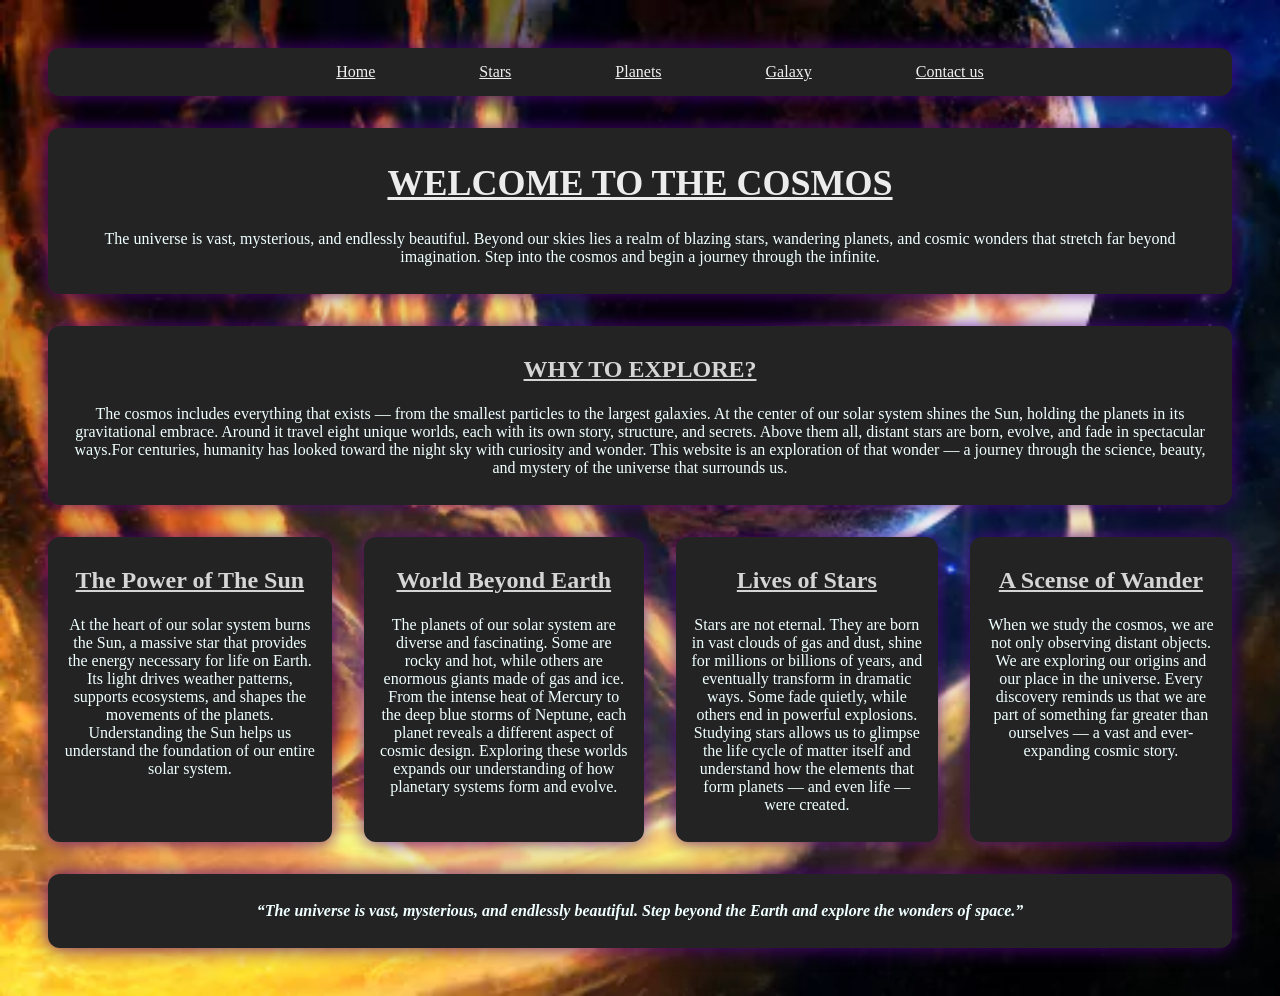
<file: index.html>
<!DOCTYPE html>
<html>
    <head>
        <title>
            Cosmos
        </title>
        <link rel="stylesheet"  href="Homepage.css">
    </head>
    <body class="Cards-container">
        <nav class="cards" style="grid-area: box1;">
            <ul class="navlist">
                <li><a href="Index.html">Home</a></li>
                <li><a href="Stars.html">Stars</a></li>
                <li><a href="Planets.html">Planets</a></li>
                <li><a href="Galaxy.html">Galaxy</a></li>
                <li><a href="Contactus.html">Contact us</a></li>
            </ul>
        </nav>
        <div class="cards" style="grid-area: box2;">
            <h1>WELCOME TO THE COSMOS</h1>
            <p>
                The universe is vast, mysterious, and endlessly beautiful. Beyond our skies lies a realm of blazing stars, wandering planets, and cosmic wonders that stretch far beyond imagination. Step into the cosmos and begin a journey through the infinite.
            </p>
        </div>
        <div class="cards" style="grid-area: box3;">
            <h2>WHY TO EXPLORE?</h2>
            <p>
                The cosmos includes everything that exists — from the smallest particles to the largest galaxies. At the center of our solar system shines the Sun, holding the planets in its gravitational embrace. Around it travel eight unique worlds, each with its own story, structure, and secrets. Above them all, distant stars are born, evolve, and fade in spectacular ways.For centuries, humanity has looked toward the night sky with curiosity and wonder. This website is an exploration of that wonder — a journey through the science, beauty, and mystery of the universe that surrounds us.
            </p>
        </div>
        <div class="cards" style="grid-area: box4;">
            <h2>The Power of The Sun</h2>
            <p>
                At the heart of our solar system burns the Sun, a massive star that provides the energy necessary for life on Earth. Its light drives weather patterns, supports ecosystems, and shapes the movements of the planets. Understanding the Sun helps us understand the foundation of our entire solar system.
            </p>
        </div>
        <div class="cards" style="grid-area: box5;">
            <h2>World Beyond Earth</h2>
            <p>
                The planets of our solar system are diverse and fascinating. Some are rocky and hot, while others are enormous giants made of gas and ice. From the intense heat of Mercury to the deep blue storms of Neptune, each planet reveals a different aspect of cosmic design. Exploring these worlds expands our understanding of how planetary systems form and evolve.
            </p>
        </div>
        <div class="cards" style="grid-area: box6;">
            <h2>Lives of Stars</h2>
            <p>
                Stars are not eternal. They are born in vast clouds of gas and dust, shine for millions or billions of years, and eventually transform in dramatic ways. Some fade quietly, while others end in powerful explosions. Studying stars allows us to glimpse the life cycle of matter itself and understand how the elements that form planets — and even life — were created.
            </p>
        </div>
        <div class="cards" style="grid-area: box7;">
            <h2>A Scense of Wander</h2>
            <p>
                When we study the cosmos, we are not only observing distant objects. We are exploring our origins and our place in the universe. Every discovery reminds us that we are part of something far greater than ourselves — a vast and ever-expanding cosmic story.
            </p>
        </div>
        <div class="cards" style="grid-area: box8;">
            <p>
                <b>
                    <i>“The universe is vast, mysterious, and endlessly beautiful.
                      Step beyond the Earth and explore the wonders of space.”
                    </i>
                </b>
            </p>
        </div>
    </body>

</html>
</file>
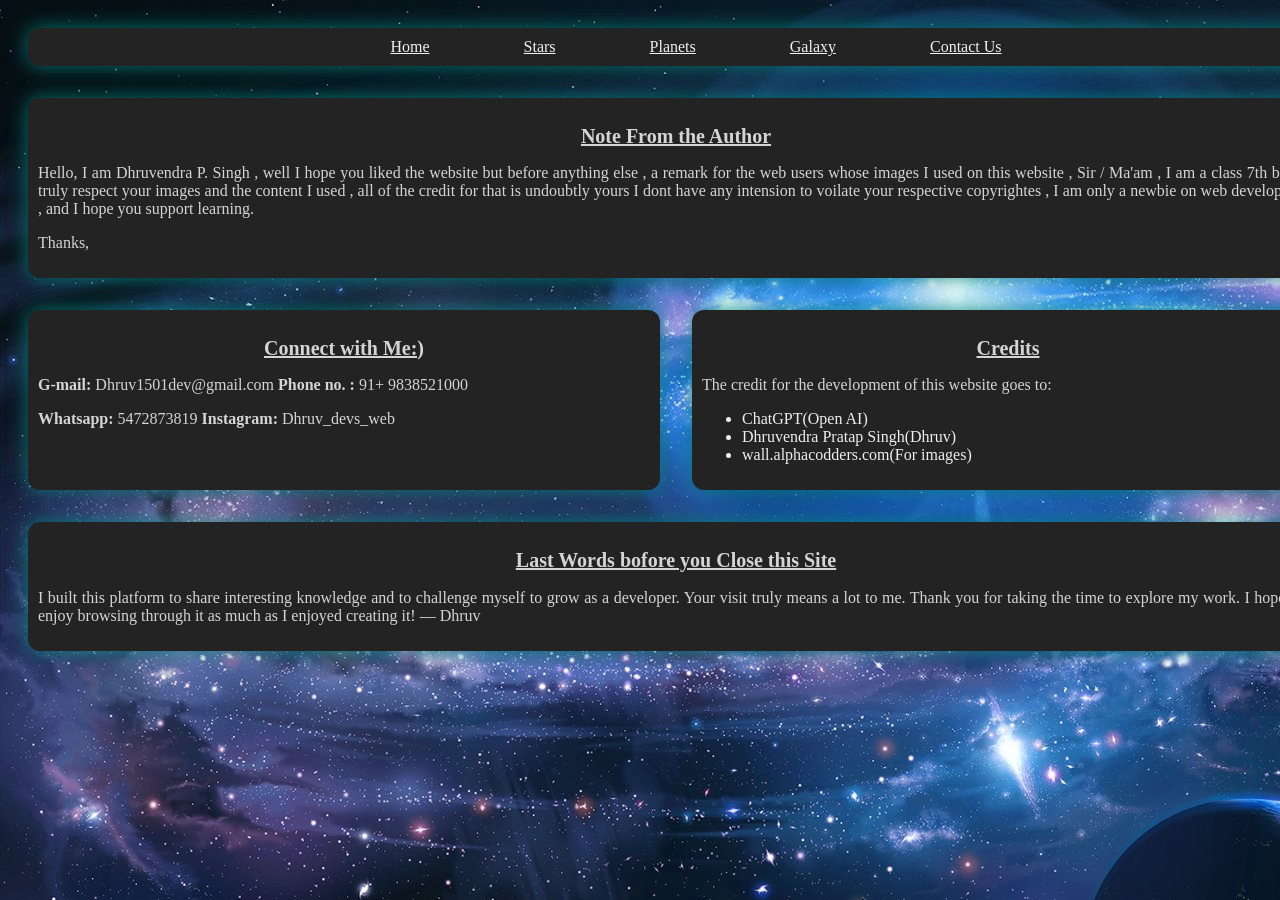
<file: ContactUs.html>
<!DOCTYPE html>
<html>
    <head>
        <title>Cosmos</title>
        <link rel="stylesheet" href="ContactUs.css">
    </head>
    <body class="card-container">
            <nav class="cards" style="grid-area: box1;">
                <ul class="navlist">
                    <li><a href="Index.html">Home</a></li>
                    <li><a href="Stars.html">Stars</a></li>
                    <li><a href="Planets.html">Planets</a></li>
                    <li><a href="Galaxy.html">Galaxy</a></li>
                    <li><a href="ContactUs.html">Contact Us</a></li>
                </ul>
            </nav>
        <div class="cards" style="grid-area: box2;">
            <h2><b>Note From the Author</b></h2>
            <p>
                Hello, I am Dhruvendra P. Singh , well I hope you liked the website 
                but before anything else , a remark for the web users whose images I used on this website , 
                Sir / Ma'am , I am a class 7th boy , I truly respect your images and the content I used , all of the credit for that is undoubtly yours
                I dont have any intension to voilate your respective copyrightes , I am only a newbie on web development , and I hope you support learning.
            </p>
            <p>
                Thanks,
            </p>
        </div>
        <div class="cards" style="grid-area: box3;">
            <h2>Connect with Me:)</h2>
            <p><b>G-mail:</b> <a>Dhruv1501dev@gmail.com</a>  <b>Phone no. :</b> <a>91+ 9838521000</a></p>
            <p><b>Whatsapp: </b><a>5472873819</a> <b>Instagram: </b><a>Dhruv_devs_web</a></p>

        </div>
        <div class="cards" style="grid-area: box4;">
            <h2>Credits</h2>
            <p>The credit for the development of this website goes to:</p>
            <ul>
                <li>ChatGPT(Open AI)</li>
                <li>Dhruvendra Pratap Singh(Dhruv)</li>
                <li>wall.alphacodders.com(For images)</li>
            </ul>
        </div>
        <div class="cards" style="grid-area: box5;">
            <h2>Last Words bofore you Close this Site</h2>
            <p>
                I built this platform to share interesting knowledge and to challenge myself to grow as a developer. Your visit truly means a lot to me.
                 Thank you for taking the time to explore my work. I hope you enjoy browsing through it as much as I enjoyed creating it!
                — Dhruv
            </p>
        </div>
    </body>

</html>
</file>
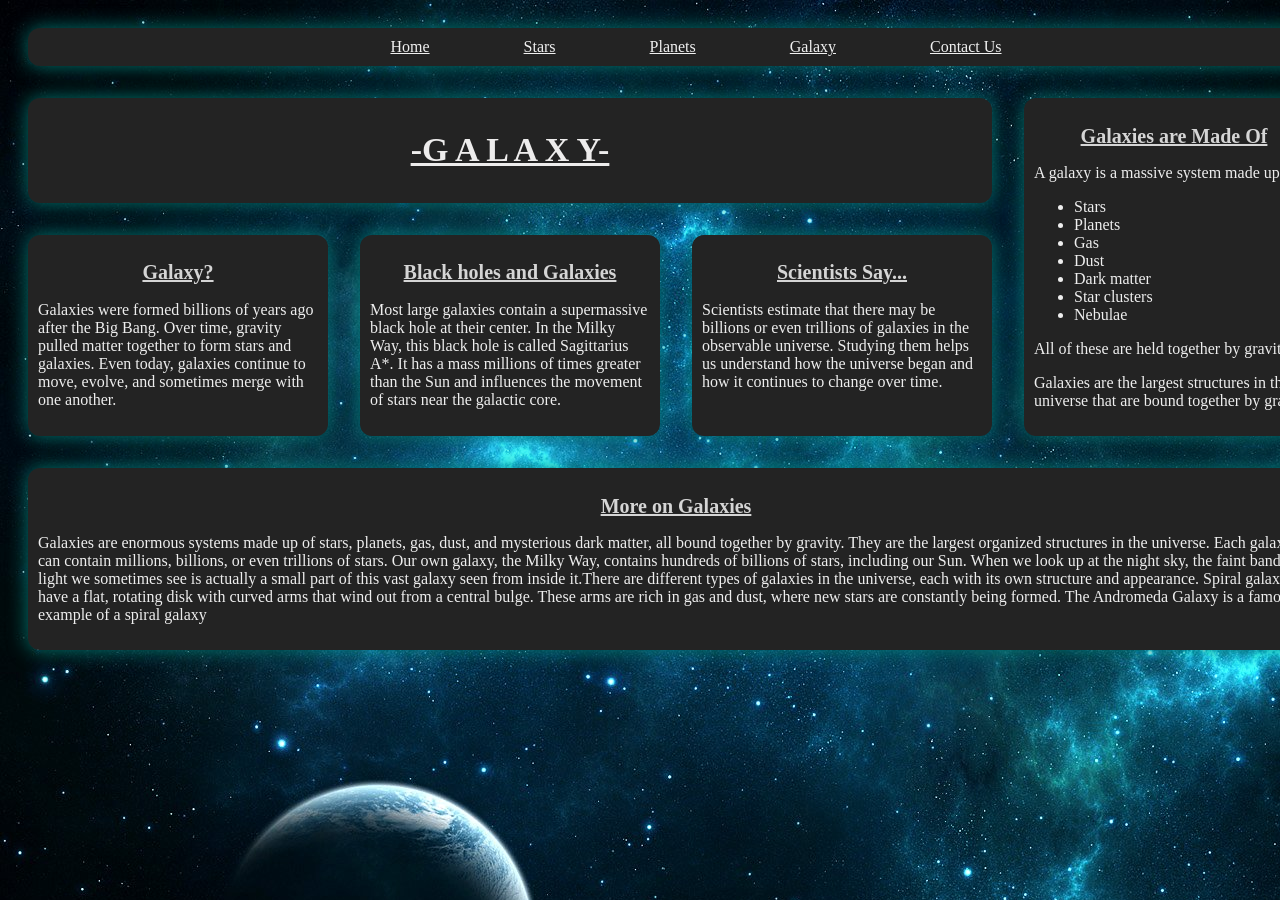
<file: Galaxy.html>
<!DOCTYPE html>
<html>
    <head>
        <title>Cosmos</title>
        <link rel="stylesheet" href="Galaxy.css">
    </head>
    <body class="card-container">
            <nav class="cards" style="grid-area: box1;">
                <ul class="navlist">
                    <li><a href="Index.html">Home</a></li>
                    <li><a href="Stars.html">Stars</a></li>
                    <li><a href="Planets.html">Planets</a></li>
                    <li><a href="Galaxy.html">Galaxy</a></li>
                    <li><a href="ContactUs.html">Contact Us</a></li>
                </ul>
            </nav>
        <div class="cards" style="grid-area: box2;">
            <h1><b>-G  A  L  A   X  Y-</b></h1>
        </div>
        <div class="cards" style="grid-area: box3;">
            <h2>Galaxy?</h2>
            <p>
                Galaxies were formed billions of years ago after the Big Bang. Over time, 
                gravity pulled matter together to form stars and galaxies. Even today, 
                galaxies continue to move, evolve, and sometimes merge with one another.
            </p>
        </div>
        <div class="cards" style="grid-area: box4;">
            <h2>Black holes and Galaxies</h2>
            <p>
                Most large galaxies contain a supermassive black hole at their center. 
                In the Milky Way, this black hole is called Sagittarius A*. It has a mass 
                millions of times greater than the Sun and influences the movement of 
                stars near the galactic core.
            </p>
        </div>
        <div class="cards" style="grid-area: box5;">
            <h2>Galaxies are Made Of</h2>
            <p>A galaxy is a massive system made up of:</p>
            <ul>
                <li>Stars</li>
                <li>Planets</li>
                <li>Gas</li>
                <li>Dust</li>
                <li>Dark matter</li>
                <li>Star clusters</li>
                <li>Nebulae</li>
            </ul>
            <p>All of these are held together by gravity.</p>
            <p>Galaxies are the largest structures in the universe that are bound together 
                by gravity.
            </p>
        </div>
        <div class="cards" style="grid-area: box6;">
            <h2>Scientists Say...</h2>
            <p>
                Scientists estimate that there may be billions or even trillions of 
                galaxies in the observable universe. Studying them helps us understand 
                how the universe began and how it continues to change over time.
            </p>
        </div>
        <div class="cards" style="grid-area: box7;">
            <h2>More on Galaxies</h2>
            <p>
                Galaxies are enormous systems made up of stars, planets, gas, dust, and mysterious
                 dark matter, all bound together by gravity. They are the largest organized 
                 structures in the universe. Each galaxy can contain millions, billions, or even 
                 trillions of stars. Our own galaxy, the Milky Way, contains hundreds of billions 
                 of stars, including our Sun. When we look up at the night sky, the faint band of 
                 light we sometimes see is actually a small part of this vast galaxy seen from 
                 inside it.There are different types of galaxies in the universe, each with its 
                 own structure and appearance. Spiral galaxies have a flat, rotating disk with 
                 curved arms that wind out from a central bulge. These arms are rich in gas 
                 and dust, where new stars are constantly being formed. The Andromeda Galaxy 
                is a famous example of a spiral galaxy
            </p>
        </div>
    </body>

</html>
</file>
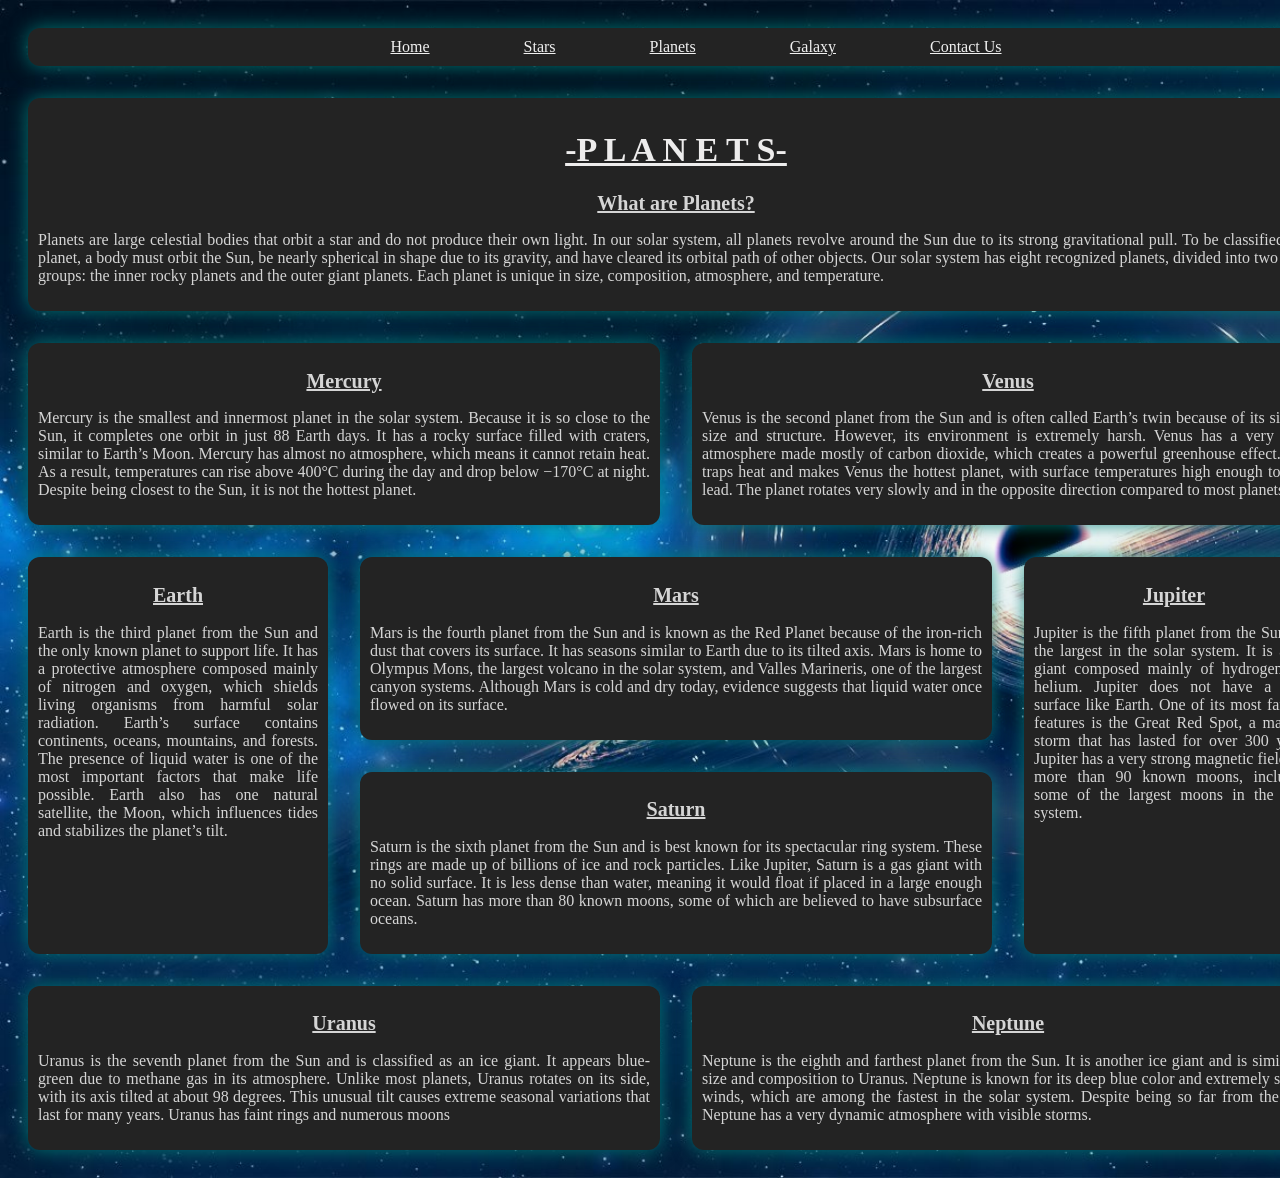
<file: Planets.html>
<!DOCTYPE html>
<html>
    <head>
        <title>Cosmos</title>
        <link rel="stylesheet" href="Plants.css">
    </head>
    <body class="card-container">
            <nav class="cards" style="grid-area: box1;">
                <ul class="navlist">
                    <li><a href="Index.html">Home</a></li>
                    <li><a href="Stars.html">Stars</a></li>
                    <li><a href="Planets.html">Planets</a></li>
                    <li><a href="Galaxy.html">Galaxy</a></li>
                    <li><a href="ContactUs.html">Contact Us</a></li>
                </ul>
            </nav>
        <div class="cards" style="grid-area: box2;">
            <h1>-P  L  A  N  E  T  S-</h1>
            <h2>What are Planets?</h2>
            <p>
                Planets are large celestial bodies that orbit a star and do not produce 
                their own light. In our solar system, all planets revolve around the 
                Sun due to its strong gravitational pull. To be classified as a planet, 
                a body must orbit the Sun, be nearly spherical in shape due to its gravity, 
                and have cleared its orbital path of other objects. Our solar system has eight 
                recognized planets, divided into two main groups: the inner rocky planets and 
                the outer giant planets. Each planet is unique in size, composition, atmosphere, 
                and temperature.
            </p>
        </div>
        <div class="cards" style="grid-area: box3;">
            <h2>Mercury</h2>
            <p>
                Mercury is the smallest and innermost planet in the solar system. Because it 
                is so close to the Sun, it completes one orbit in just 88 Earth days. It 
                has a rocky surface filled with craters, similar to Earth’s Moon. Mercury 
                has almost no atmosphere, which means it cannot retain heat. As a result, 
                temperatures can rise above 400°C during the day and drop below −170°C 
                at night. Despite being closest to the Sun, it is not the hottest planet.
            </p>
        </div>
        <div class="cards" style="grid-area: box4;">
            <h2>Venus</h2>
            <p>
                Venus is the second planet from the Sun and is often called Earth’s twin 
                because of its similar size and structure. However, its environment is 
                extremely harsh. Venus has a very thick atmosphere made mostly of carbon 
                dioxide, which creates a powerful greenhouse effect. This traps heat and 
                makes Venus the hottest planet, with surface temperatures high enough to 
                melt lead. The planet rotates very slowly and in the opposite direction 
                compared to most planets.
            </p>
        </div>
        <div class="cards" style="grid-area: box6;">
            <h2>Earth</h2>
            <p>
                Earth is the third planet from the Sun and the only known planet to support 
                life. It has a protective atmosphere composed mainly of nitrogen and 
                oxygen, which shields living organisms from harmful solar radiation. 
                Earth’s surface contains continents, oceans, mountains, and forests. 
                The presence of liquid water is one of the most important factors that 
                make life possible. Earth also has one natural satellite, the Moon, which 
                influences tides and stabilizes the planet’s tilt.
            </p>
        </div>
        <div class="cards" style="grid-area: box7;">
            <h2>Mars</h2>
            <p>
                Mars is the fourth planet from the Sun and is known as the Red Planet because 
                of the iron-rich dust that covers its surface. It has seasons similar to 
                Earth due to its tilted axis. Mars is home to Olympus Mons, the largest 
                volcano in the solar system, and Valles Marineris, one of the largest 
                canyon systems. Although Mars is cold and dry today, evidence suggests 
                that liquid water once flowed on its surface.
            </p>
        </div>
        <div class="cards" style="grid-area: box8;">
            <h2>Jupiter</h2>
            <p>
                Jupiter is the fifth planet from the Sun and the largest in the solar system. 
                It is a gas giant composed mainly of hydrogen and helium. Jupiter does not 
                have a solid surface like Earth. One of its most famous features is the 
                Great Red Spot, a massive storm that has lasted for over 300 years. 
                Jupiter has a very strong magnetic field and more than 90 known moons, 
                including some of the largest moons in the solar system.
            </p>
        </div>
        <div class="cards" style="grid-area: box9;">
            <h2>Saturn</h2>
            <p>
                Saturn is the sixth planet from the Sun and is best known for its spectacular 
                ring system. These rings are made up of billions of ice and rock particles. 
                Like Jupiter, Saturn is a gas giant with no solid surface. It is less dense 
                than water, meaning it would float if placed in a large enough ocean. 
                Saturn has more than 80 known moons, some of which are believed to have 
                subsurface oceans.
            </p>
        </div>
        <div class="cards" style="grid-area: box10;">
            <h2>Uranus</h2>
            <p>
                Uranus is the seventh planet from the Sun and is classified as an ice giant. 
                It appears blue-green due to methane gas in its atmosphere. Unlike most 
                planets, Uranus rotates on its side, with its axis tilted at about 98 degrees. 
                This unusual tilt causes extreme seasonal variations that last for many years. 
                Uranus has faint rings and numerous moons
            </p>
        </div>
        <div class="cards" style="grid-area: box11;">
            <h2>Neptune</h2>
            <p>
                Neptune is the eighth and farthest planet from the Sun. It is another ice 
                giant and is similar in size and composition to Uranus. Neptune is known 
                for its deep blue color and extremely strong winds, which are among the 
                fastest in the solar system. Despite being so far from the Sun, Neptune 
                has a very dynamic atmosphere with visible storms.
            </p>
        </div>
    </body>

</html>
</file>
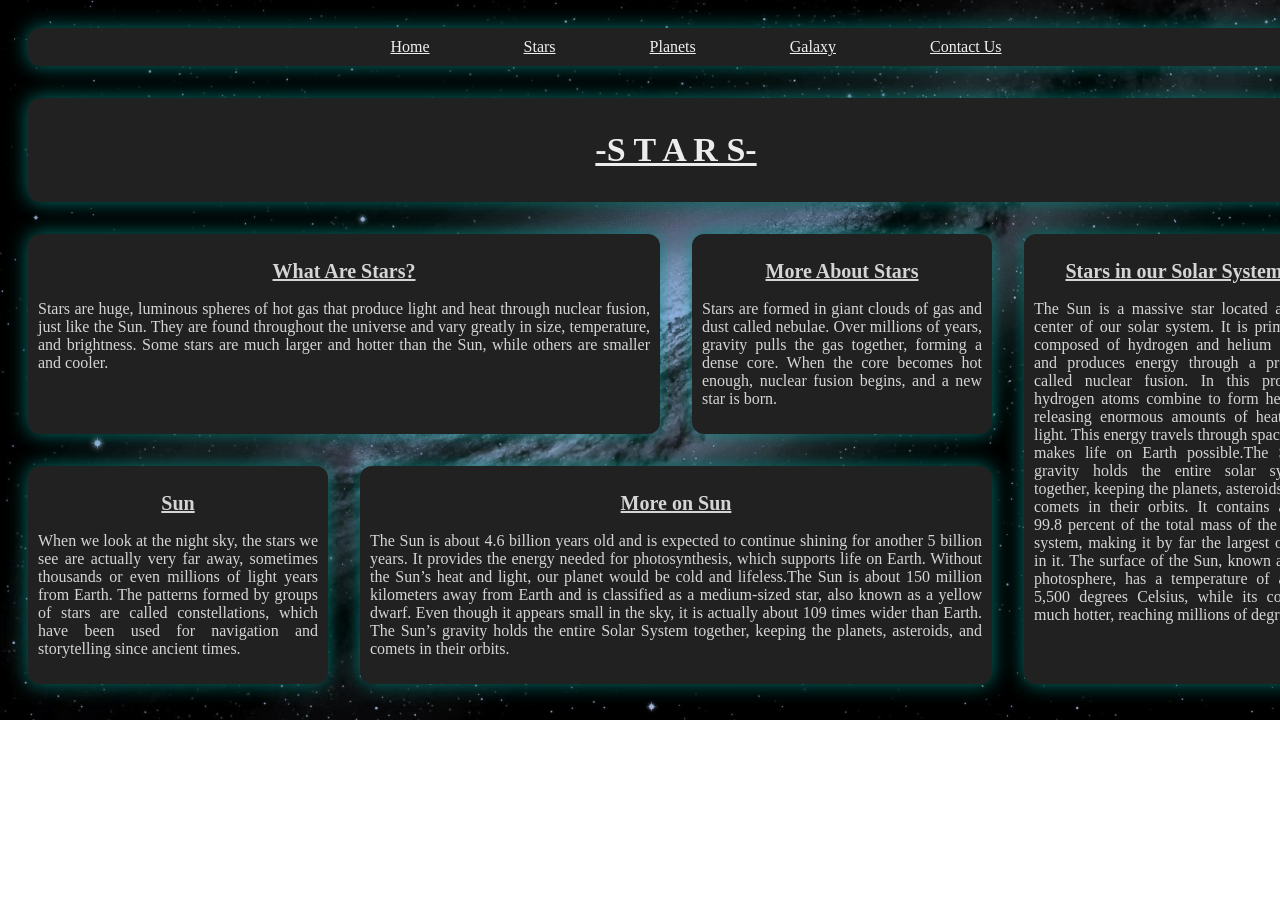
<file: Stars.html>
<!DOCTYPE html>
<html>
    <head>
        <title>Cosmos</title>
        <link rel="stylesheet" href="Stars.css">
    </head>
    <body class="grid-container" style="background-image: url(backgroundblack2.jpeg); 
    background-repeat: no-repeat; background-size: cover;">
            <nav class="cards" style="grid-area: box1;">
                <ul class="navlist">
                    <li><a href="Index.html">Home</a></li>
                    <li><a href="Stars.html">Stars</a></li>
                    <li><a href="Planets.html">Planets</a></li>
                    <li><a href="Galaxy.html">Galaxy</a></li>
                    <li><a href="ContactUs.html">Contact Us</a></li>
                </ul>
            </nav>
        <div class="cards" style="grid-area:box2;">
            <h1>-S  T  A  R  S-</h1>
        </div>
        <div class="cards" style="grid-area:box3;">
            <h2>What Are Stars?</h2>
            <p>
                Stars are huge, luminous spheres of hot gas that produce 
               light and heat through nuclear fusion, just like the Sun. 
               They are found throughout the universe and vary greatly in 
               size, temperature, and brightness. Some stars are much 
               larger and hotter than the Sun, while others are smaller 
               and cooler.
            </p>
        </div>
        <div class="cards" style="grid-area:box4;">
            <h2>More About Stars</h2>
            <p>
                Stars are formed in giant clouds of gas and dust called 
                nebulae. Over millions of years, gravity pulls the gas
                 together, forming a dense core. When the core becomes 
                 hot enough, nuclear fusion begins, and a new star is born. 
            </p>
        </div>
        <div class="cards" style="grid-area:box5;">
            <h2>Stars in our Solar System</h2>
            <p>
              The Sun is a massive star located at the center of our solar system. 
              It is primarily composed of hydrogen and helium gases and produces 
              energy through a process called nuclear fusion. In this process, 
              hydrogen atoms combine to form helium, releasing enormous amounts 
              of heat and light. This energy travels through space and makes life 
              on Earth possible.The Sun’s gravity holds the entire solar system 
              together, keeping the planets, asteroids, and comets in their orbits. 
              It contains about 99.8 percent of the total mass of the solar system, 
              making it by far the largest object in it. The surface of the Sun, 
              known as the photosphere, has a temperature of about 5,500 degrees Celsius, 
              while its core is much hotter, reaching millions of degrees.  
            </p>
        </div>
        <div class="cards" style="grid-area:box6;">
           <h2>Sun</h2> 
           <p>
            When we look at the night sky, the stars we see are actually very far away, 
            sometimes thousands or even millions of light years from Earth. The 
            patterns formed by groups of stars are called constellations, 
            which have been used for navigation and storytelling since ancient times.
           </p>
        </div>
        <div class="cards" style="grid-area:box7;">
            <h2>More on Sun</h2>
            <p>
                The Sun is about 4.6 billion years old and is expected to continue 
                shining for another 5 billion years. It provides the energy needed
                 for photosynthesis, which supports life on Earth. Without the Sun’s 
                 heat and light, our planet would be cold and lifeless.The Sun is about
                 150 million kilometers away from Earth and is 
                classified as a medium-sized star, also known as a yellow dwarf. 
                Even though it appears small in the sky, it is actually about 109 
                times wider than Earth. The Sun’s gravity holds the entire Solar 
                System together, keeping the planets, asteroids, and comets in their orbits.
            </p>
        </div>
    </body>

</html>
</file>
<file: Homepage.css>
.Cards-container{
    display: grid;
    grid-template-columns: repeat(4, minmax(300px  1fr));
    grid-template-rows: repeat(6 , auto);
    gap:2em;
    padding: 40px;
    grid-template-areas: 
    "box1 box1 box1 box1"
    "box2 box2 box2 box2"
    "box3 box3 box3 box3"
    "box4 box5 box6 box7"
    "box4 box5 box6 box7"
    "box8 box8 box8 box8";
    background: url(Homepage.webp);
    background-repeat: no-repeat;
    background-size: cover;
}
.cards{
    background: #232323;
    position: relative;
    padding: 10px;
    border-radius: 12px;
    box-shadow: 0 0 20px rgba(82, 0, 136, 0.908);
    color:#eeeeee;  
    cursor: pointer;
    transition: 0.4s ease;
    text-align: center;
}
.cards:hover{
    transform: translateY(-10px);
    animation: Glow 0.99s infinite alternate;
}
@keyframes Glow{
    0%{
        box-shadow:0 0 20px rgb(255, 119, 0);
    }
    50%{
        box-shadow: 0 0 20px rgb(0, 4, 255);
    }
    100%{
        box-shadow: 0 0 20px rgb(0, 208, 255);
    }
}
.navlist{
    text-align:center;
    font-size: 16px;
    margin: 0 15px;
}
.navlist li{
    display:inline-block;
    margin: 0 15px;
}
.navlist a{
    color:#f0f0f0;
    text-decoration: underline;
    padding-bottom: 10px;
    padding-top: 5px;
    padding-left: 30px;
    padding-right: 30px;
}
.navlist a:hover{
    transform: translateY(-6px);
    color:#006eff;
}
h1{
    font-size: 36px;
    color:#edecec;
    text-decoration: underline;
    text-align: center;
}
h1:hover{
    text-decoration-color: #eeeeee;
    animation: colour 0.10s ease;
}
@keyframes colour{
    0%{
        text-decoration-color:0 0 20px rgb(255, 119, 0);
    }
    50%{
        text-decoration-color: 0 0 20px rgb(0, 4, 255);
    }
    100%{
        text-decoration-color: 0 0 20px rgb(0, 208, 255);
    }
}
    

h2{
    font-size: 24px;
    color:#d5d5d5;
    text-decoration: underline;
    text-align: center;
}
p{
    text-align: center;
    text-decoration: none;
    color:#d5d5d5;
}
li{
    list-style-type: disc;
}
p{
    padding:50px;
    text-align: center;
    color:azure;
    font-size: 20;
    padding-left: 5px;
    padding-right:5px;
    padding-bottom: 2px;
    padding-top:2px ;
}
li{
    text-align: center;
    color:azure;
    padding-left: 5px;
    padding-right:5px;
    padding-bottom: 5px;
    padding-top:5px ;
    font-size: 20;
}
</file>
<file: ContactUs.css>
.card-container{
    display:grid;
    grid-template-columns: repeat(4,minmax(300px , 1fr));
    grid-template-rows: auto auto auto auto;
    gap:2em;
    padding:20px;
    font-size: 16;
    grid-template-areas: 
    "box1 box1 box1 box1"
    "box2 box2 box2 box2"
    "box3 box3 box4 box4"
    "box5 box5 box5 box5";
    background-image: url(Contactus.jpg);
    background-repeat: no-repeat;
}
.cards{
    background: #232323;
    position: relative;
    padding: 10px;
    border-radius: 12px;
    box-shadow: 0 0 20px rgba(0, 128, 120, 0.908);
    color:#eeeeee;  
    cursor: pointer;
    transition: 0.4s ease;
}
.cards:hover{
    transform: translateY(-10px);
    animation: Glow 0.9s infinite alternate;
}
@keyframes Glow{
    0%{
        box-shadow:0 0 20px rgb(0, 255, 195);
    }
    50%{
        box-shadow: 0 0 20px rgb(0, 255, 217);
    }
    100%{
        box-shadow: 0 0 20px rgb(0, 255, 166);
    }
}
.navlist{
    text-align:center;
    font-size: 16px;
    margin: 0 15px;
}
.navlist li{
    display:inline-block;
    margin: 0 15px;
}
.navlist a{
    color:#f0f0f0;
    text-decoration: underline;
    padding-bottom: 10px;
    padding-top: 5px;
    padding-left: 30px;
    padding-right: 30px;
}
 a:hover{
    transform: translateY(-4px);
    color:#006eff;
}
h1{
    font-size: 34px;
    color:#edecec;
    text-decoration: underline;
    text-align: center;
}
h2{
    font-size: 20px;
    color:#d5d5d5;
    text-decoration: underline;
    text-align: center;
}
p{
    text-align: justify;
    text-decoration: none;
    color:#d5d5d5;
}
li{
    list-style-type: disc;
}
</file>
<file: Galaxy.css>
.card-container{
    display:grid;
    grid-template-columns: repeat(4,minmax(300px , 1fr));
    grid-template-rows: auto auto auto auto;
    gap:2em;
    padding:20px;
    font-size: 16;
    grid-template-areas: 
    "box1 box1 box1 box1"
    "box2 box2 box2 box5"
    "box3 box4 box6 box5"
    "box7 box7 box7 box7";
    background-image: url(backgroundGalaxy.jpeg);
    background-repeat: no-repeat;
}
.cards{
    background: #232323;
    position: relative;
    padding: 10px;
    border-radius: 12px;
    box-shadow: 0 0 20px rgba(0, 128, 120, 0.908);
    color:#eeeeee;  
    cursor: pointer;
    transition: 0.4s ease;
}
.cards:hover{
    transform: translateY(-10px);
    animation: Glow 0.9s infinite alternate;
}
@keyframes Glow{
    0%{
        box-shadow:0 0 20px rgb(0, 119, 255);
    }
    50%{
        box-shadow: 0 0 20px rgb(0, 183, 255);
    }
    100%{
        box-shadow: 0 0 20px rgb(0, 208, 255);
    }
}
.navlist{
    text-align:center;
    font-size: 16px;
    margin: 0 15px;
}
.navlist li{
    display:inline-block;
    margin: 0 15px;
}
.navlist a{
    color:#f0f0f0;
    text-decoration: underline;
    padding-bottom: 10px;
    padding-top: 5px;
    padding-left: 30px;
    padding-right: 30px;
}
.navlist a:hover{
    transform: translateY(-4px);
    color:#006eff;
}
h1{
    font-size: 34px;
    color:#edecec;
    text-decoration: underline;
    text-align: center;
}
h2{
    font-size: 20px;
    color:#d5d5d5;
    text-decoration: underline;
    text-align: center;
}h
p{
    text-align: justify;
    text-decoration: none;
    color:#d5d5d5;
}
li{
    list-style-type: disc;
}
</file>
<file: Plants.css>
.card-container{
    display:grid;
    grid-template-columns: repeat(4,minmax(300px , 1fr));
    grid-template-rows: repeat(6,auto);
    gap:2em;
    padding:20px;
    font-size: 16;
    grid-template-areas: 
    "box1 box1 box1 box1"
    "box2 box2 box2 box2"
    "box3 box3 box4 box4"
    "box6 box7 box7 box8"
    "box6 box9 box9 box8"
    "box10 box10 box11 box11";
    background-image: url(backgroundwarm.jpeg);
    background-repeat: no-repeat;
    background-size: cover;
}
.cards{
    background: #232323;
    position: relative;
    padding: 10px;
    border-radius: 12px;
    box-shadow: 0 0 20px rgba(0, 128, 120, 0.908);
    color:#eeeeee;  
    cursor: pointer;
    transition: 0.4s ease;
}
.cards:hover{
    transform: translateY(-10px);
    animation: Glow 0.9s infinite alternate;
}
@keyframes Glow{
    0%{
        box-shadow:0 0 20px rgb(0, 119, 255);
    }
    50%{
        box-shadow: 0 0 20px rgb(0, 183, 255);
    }
    100%{
        box-shadow: 0 0 20px rgb(0, 208, 255);
    }
}
.navlist{
    text-align:center;
    font-size: 16px;
    margin: 0 15px;
}
.navlist li{
    display:inline-block;
    margin: 0 15px;
}
.navlist a{
    color:#f0f0f0;
    text-decoration: underline;
    padding-bottom: 10px;
    padding-top: 5px;
    padding-left: 30px;
    padding-right: 30px;
}
.navlist a:hover{
    transform: translateY(-4px);
    color:#006eff;
}
h1{
    font-size: 34px;
    color:#edecec;
    text-decoration: underline;
    text-align: center;
}
h2{
    font-size: 20px;
    color:#d5d5d5;
    text-decoration: underline;
    text-align: center;
}
p{
    text-align: justify;
    text-decoration: none;
    color:#d5d5d5;
}
li{
    list-style-type: disc;
}
</file>
<file: Stars.css>
.grid-container{
    display:grid;
    grid-template-columns: repeat(4,minmax(300px ,1fr));
    grid-template-rows: auto auto auto auto;
    gap:2em;
    grid-template-areas: 
    "box1 box1 box1 box1"
    "box2 box2 box2 box2"
    "box3 box3 box4 box5"
    "box6 box7 box7 box5";
    background: url(backgroundblack2.jpeg);
    padding: 20px;
    font-size: 16;
}
.cards{
    cursor: pointer;
    position:relative;
    background: #212121;
    gap:2em;
    padding: 10px;
    box-shadow: 0 0 20px rgba(0, 128, 120, 0.908);
    border-radius: 12px;
    transition: 0.4s ease;
    box-shadow: 0 0 20px , rgba(48 , 28 , 117 , 0.5);
    color: #d4d3d3;
}
.cards:hover{
    transform: translateY(-10px);
    animation: Glow 0.9s infinite alternate;
}
    @keyframes Glow  {
        0%{
            box-shadow: 0 0 25px
            rgba(0, 179, 255, 0.7);
        }
        50%{
            box-shadow: 0 0 25px
            rgba(56, 189, 248, 0.7);
        }
        100%{
            box-shadow :0 0 25px
            rgba(0, 179, 255, 0.7);
        }
    }
.navlist{
    text-align:center;
    font-size: 16px;
    margin: 0 15px;
}
.navlist li{
    display:inline-block;
    margin: 0 15px;
}
.navlist a{
    color:#f0f0f0;
    text-decoration: underline;
    padding-bottom: 5px;
    padding-top: 5px;
    padding-left: 30px;
    padding-right: 30px;
}
.navlist a:hover{
    transform: translateY(-4px);
    color:#006eff;
}
h1{
    font-size: 34px;
    color:#edecec;
    text-decoration: underline;
    text-align: center;
}
h2{
    font-size: 20px;
    color:#d5d5d5;
    text-decoration: underline;
    text-align: center;
}
p{
    text-align: justify;
    text-decoration: none;
    color:#d5d5d5;
}
li{
    list-style-type: disc;
}
</file>
